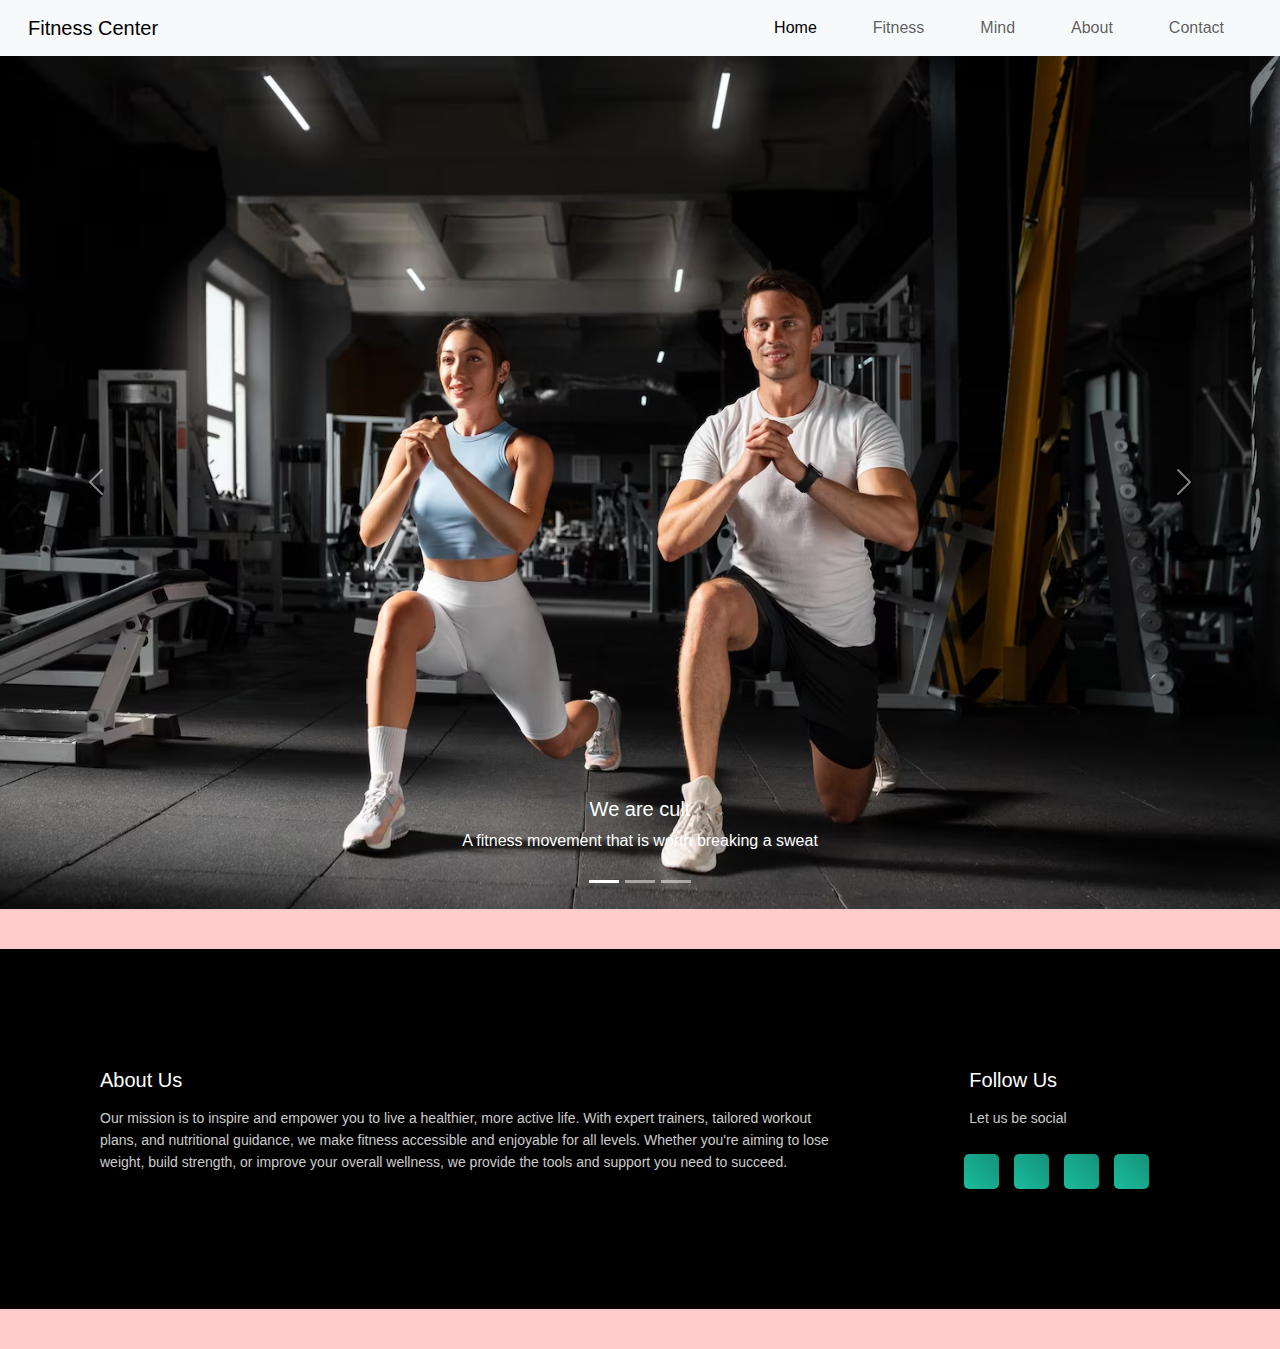
<file: index.html>
<!DOCTYPE html>
<html lang="en">

<head>
    <meta charset="UTF-8">
    <meta name="viewport" content="width=device-width, initial-scale=1.0">
    <title>Fitness Center - Home</title>
    <link rel="stylesheet" href="style.css">
    <link href="https://cdn.jsdelivr.net/npm/bootstrap@5.0.2/dist/css/bootstrap.min.css" rel="stylesheet">
    <link rel="stylesheet" href="https://cdnjs.cloudflare.com/ajax/libs/font-awesome/6.6.0/css/all.min.css" integrity="sha512-Kc323vGBEqzTmouAECnVceyQqyqdsSiqLQISBL29aUW4U/M7pSPA/gEUZQqv1cwx4OnYxTxve5UMg5GT6L4JJg==" crossorigin="anonymous" referrerpolicy="no-referrer" />
</head>

<body>
    <nav class="navbar navbar-expand-lg navbar-light bg-light px-3">
        <div class="container-fluid">
            <a class="navbar-brand" href="index.html">Fitness Center</a>
            <button class="navbar-toggler" type="button" data-bs-toggle="collapse"
                data-bs-target="#navbarSupportedContent">
                <span class="navbar-toggler-icon"></span>
            </button>
            <div class="collapse navbar-collapse" id="navbarSupportedContent">
                <ul class="navbar-nav ms-auto mb-2 mb-lg-0 text-center">
                    <li class="nav-item"><a class="nav-link active" href="index.html">Home</a></li>
                    <li class="nav-item"><a class="nav-link" href="fitness.html">Fitness</a></li>
                    <li class="nav-item"><a class="nav-link" href="mind.html">Mind</a></li>
                    <li class="nav-item"><a class="nav-link" href="about.html">About</a></li>
                    <li class="nav-item"><a class="nav-link" href="contact.html">Contact</a></li>
                </ul>
            </div>
        </div>
    </nav>

    <header>
        <div id="carouselExampleCaptions" class="carousel slide" data-bs-ride="carousel">
            <!-- SLIDER IMG  -->

            <div id="carouselExampleCaptions" class="carousel slide" data-bs-ride="carousel">
                <div class="carousel-indicators">
                    <button type="button" data-bs-target="#carouselExampleCaptions" data-bs-slide-to="0" class="active"
                        aria-current="true" aria-label="Slide 1"></button>
                    <button type="button" data-bs-target="#carouselExampleCaptions" data-bs-slide-to="1"
                        aria-label="Slide 2"></button>
                    <button type="button" data-bs-target="#carouselExampleCaptions" data-bs-slide-to="2"
                        aria-label="Slide 3"></button>
                </div>
                <div class="carousel-inner">
                    <div class="carousel-item active">
                        <img src="image/sider1.avif" class="d-block w-100" alt="sider1">
                        <div class="carousel-caption d-none d-md-block">
                            <h5>We are cult</h5>
                            <p>A fitness movement that is worth breaking a sweat</p>
                        </div>
                    </div>
                    <div class="carousel-item">
                        <img src="image/sider2.jpg" class="d-block w-100" alt="sider2">
                        <div class="carousel-caption d-none d-md-block">
                        </div>
                    </div>
                    <div class="carousel-item">
                        <img src="image/slider3.webp" class="d-block w-100" alt="slider3">
                        <div class="carousel-caption d-none d-md-block">
                        </div>
                    </div>
                </div>
                <button class="carousel-control-prev" type="button" data-bs-target="#carouselExampleCaptions"
                    data-bs-slide="prev">
                    <span class="carousel-control-prev-icon" aria-hidden="true"></span>
                    <span class="visually-hidden">Previous</span>
                </button>
                <button class="carousel-control-next" type="button" data-bs-target="#carouselExampleCaptions"
                    data-bs-slide="next">
                    <span class="carousel-control-next-icon" aria-hidden="true"></span>
                    <span class="visually-hidden">Next</span>
                </button>
            </div>

        </div>
    </header>

    <footer class="custom-footer">
        <div class="footer-container">
            <div class="row">
                <div class="col-md-8">
                    <h5>About Us</h5>
                    <p>
                        Our mission is to inspire and empower you to live a healthier, more active life. With expert
                        trainers,
                        tailored workout plans, and nutritional guidance, we make fitness accessible and enjoyable for
                        all levels.
                        Whether you're aiming to lose weight, build strength, or improve your overall wellness, we
                        provide the tools
                        and support you need to succeed.
                    </p>
                </div>
                <div class="col-md-4">
                    <h5>Follow Us</h5>
                    <p>Let us be social</p>
                    <div class="social-icons">
                        <a href="#" class="social-icon"><i class="fa-brands fa-facebook-f"></i></a>
                        <a href="#" class="social-icon"><i class="fa-brands fa-instagram"></i></a>
                        <a href="#" class="social-icon"><i class="fa-brands fa-twitter"></i></a>
                        <a href="#" class="social-icon"><i class="fa-brands fa-youtube"></i></a>
                    </div>
                </div>
            </div>
        </div>
    </footer>

    <script src="https://cdn.jsdelivr.net/npm/@popperjs/core@2.9.2/dist/umd/popper.min.js"></script>
    <script src="https://cdn.jsdelivr.net/npm/bootstrap@5.0.2/dist/js/bootstrap.min.js"></script>
    <script src="https://cdn.jsdelivr.net/npm/@popperjs/core@2.9.2/dist/umd/popper.min.js"
        integrity="sha384-IQsoLXl5PILFhosVNubq5LC7Qb9DXgDA9i+tQ8Zj3iwWAwPtgFTxbJ8NT4GN1R8p"
        crossorigin="anonymous"></script>
    <script src="https://cdn.jsdelivr.net/npm/bootstrap@5.0.2/dist/js/bootstrap.min.js"
        integrity="sha384-cVKIPhGWiC2Al4u+LWgxfKTRIcfu0JTxR+EQDz/bgldoEyl4H0zUF0QKbrJ0EcQF"
        crossorigin="anonymous"></script>
</body>

</html>
</file>
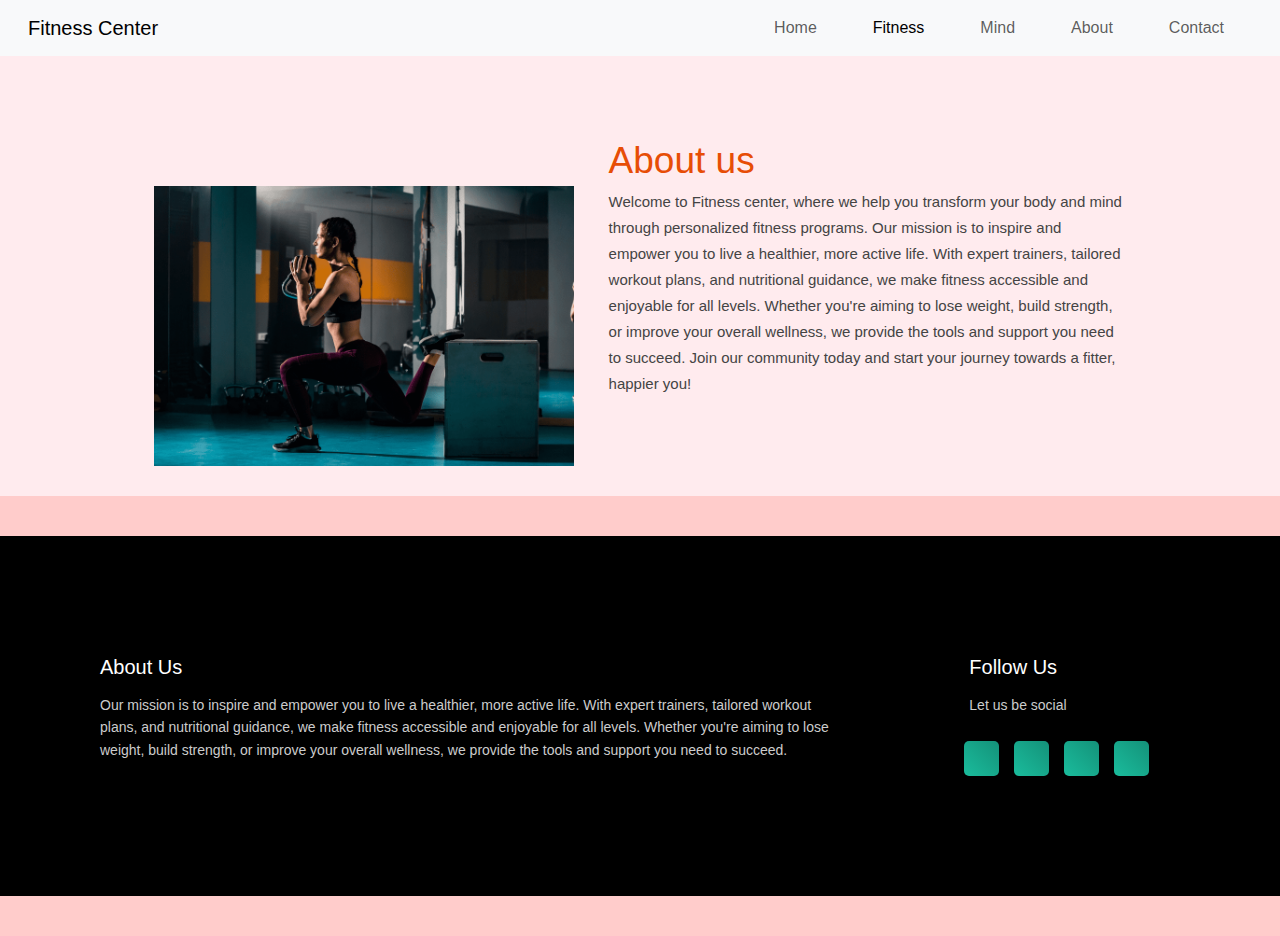
<file: about.html>
<!DOCTYPE html>
<html lang="en">

<head>
    <meta charset="UTF-8">
    <meta name="viewport" content="width=device-width, initial-scale=1.0">
    <title>Fitness Center - Fitness</title>
    <link rel="stylesheet" href="style.css">
    <link href="https://cdn.jsdelivr.net/npm/bootstrap@5.0.2/dist/css/bootstrap.min.css" rel="stylesheet">
    <link rel="stylesheet" href="https://cdnjs.cloudflare.com/ajax/libs/font-awesome/6.6.0/css/all.min.css" integrity="sha512-Kc323vGBEqzTmouAECnVceyQqyqdsSiqLQISBL29aUW4U/M7pSPA/gEUZQqv1cwx4OnYxTxve5UMg5GT6L4JJg==" crossorigin="anonymous" referrerpolicy="no-referrer" />
</head>

<body>
    <!-- Include the navbar for navigation -->
    <nav class="navbar navbar-expand-lg navbar-light bg-light px-3">
        <div class="container-fluid">
            <a class="navbar-brand" href="index.html">Fitness Center</a>
            <button class="navbar-toggler" type="button" data-bs-toggle="collapse"
                data-bs-target="#navbarSupportedContent">
                <span class="navbar-toggler-icon"></span>
            </button>
            <div class="collapse navbar-collapse" id="navbarSupportedContent">
                <ul class="navbar-nav ms-auto mb-2 mb-lg-0 text-center">
                    <li class="nav-item"><a class="nav-link" href="index.html">Home</a></li>
                    <li class="nav-item"><a class="nav-link active" href="fitness.html">Fitness</a></li>
                    <li class="nav-item"><a class="nav-link" href="mind.html">Mind</a></li>
                    <li class="nav-item"><a class="nav-link" href="about.html">About</a></li>
                    <li class="nav-item"><a class="nav-link" href="contact.html">Contact</a></li>
                </ul>
            </div>
        </div>
    </nav>

    <section id="about-section">

        <!-- about left  -->
        <div class="about-left">
            <img src="image/about.png" alt="About Img" />
        </div>


        <div class="about-right">
            <h1>About us</h1>
            <p>Welcome to Fitness center, where we help you transform your body and mind through personalized fitness
                programs. Our mission is to inspire and empower you to live a healthier, more active life. With expert
                trainers,
                tailored workout plans, and nutritional guidance, we make fitness accessible and enjoyable for all
                levels.
                Whether you're aiming to lose weight, build strength, or improve your overall wellness, we provide the
                tools and
                support you need to succeed. Join our community today and start your journey towards a fitter, happier
                you!
            </p>


        </div>
    </section>


    <footer class="custom-footer">
        <div class="footer-container">
            <div class="row">
                <div class="col-md-8">
                    <h5>About Us</h5>
                    <p>
                        Our mission is to inspire and empower you to live a healthier, more active life. With expert
                        trainers,
                        tailored workout plans, and nutritional guidance, we make fitness accessible and enjoyable for
                        all levels.
                        Whether you're aiming to lose weight, build strength, or improve your overall wellness, we
                        provide the tools
                        and support you need to succeed.
                    </p>
                </div>
                <div class="col-md-4">
                    <h5>Follow Us</h5>
                    <p>Let us be social</p>
                    <div class="social-icons">
                        <a href="#" class="social-icon"><i class="fa-brands fa-facebook-f"></i></a>
                        <a href="#" class="social-icon"><i class="fa-brands fa-instagram"></i></a>
                        <a href="#" class="social-icon"><i class="fa-brands fa-twitter"></i></a>
                        <a href="#" class="social-icon"><i class="fa-brands fa-youtube"></i></a>
                    </div>
                </div>
            </div>
        </div>
    </footer>

    <script src="https://cdn.jsdelivr.net/npm/@popperjs/core@2.9.2/dist/umd/popper.min.js"
        integrity="sha384-IQsoLXl5PILFhosVNubq5LC7Qb9DXgDA9i+tQ8Zj3iwWAwPtgFTxbJ8NT4GN1R8p"
        crossorigin="anonymous"></script>
    <script src="https://cdn.jsdelivr.net/npm/bootstrap@5.0.2/dist/js/bootstrap.min.js"
        integrity="sha384-cVKIPhGWiC2Al4u+LWgxfKTRIcfu0JTxR+EQDz/bgldoEyl4H0zUF0QKbrJ0EcQF"
        crossorigin="anonymous"></script>
</body>

</html>
</file>
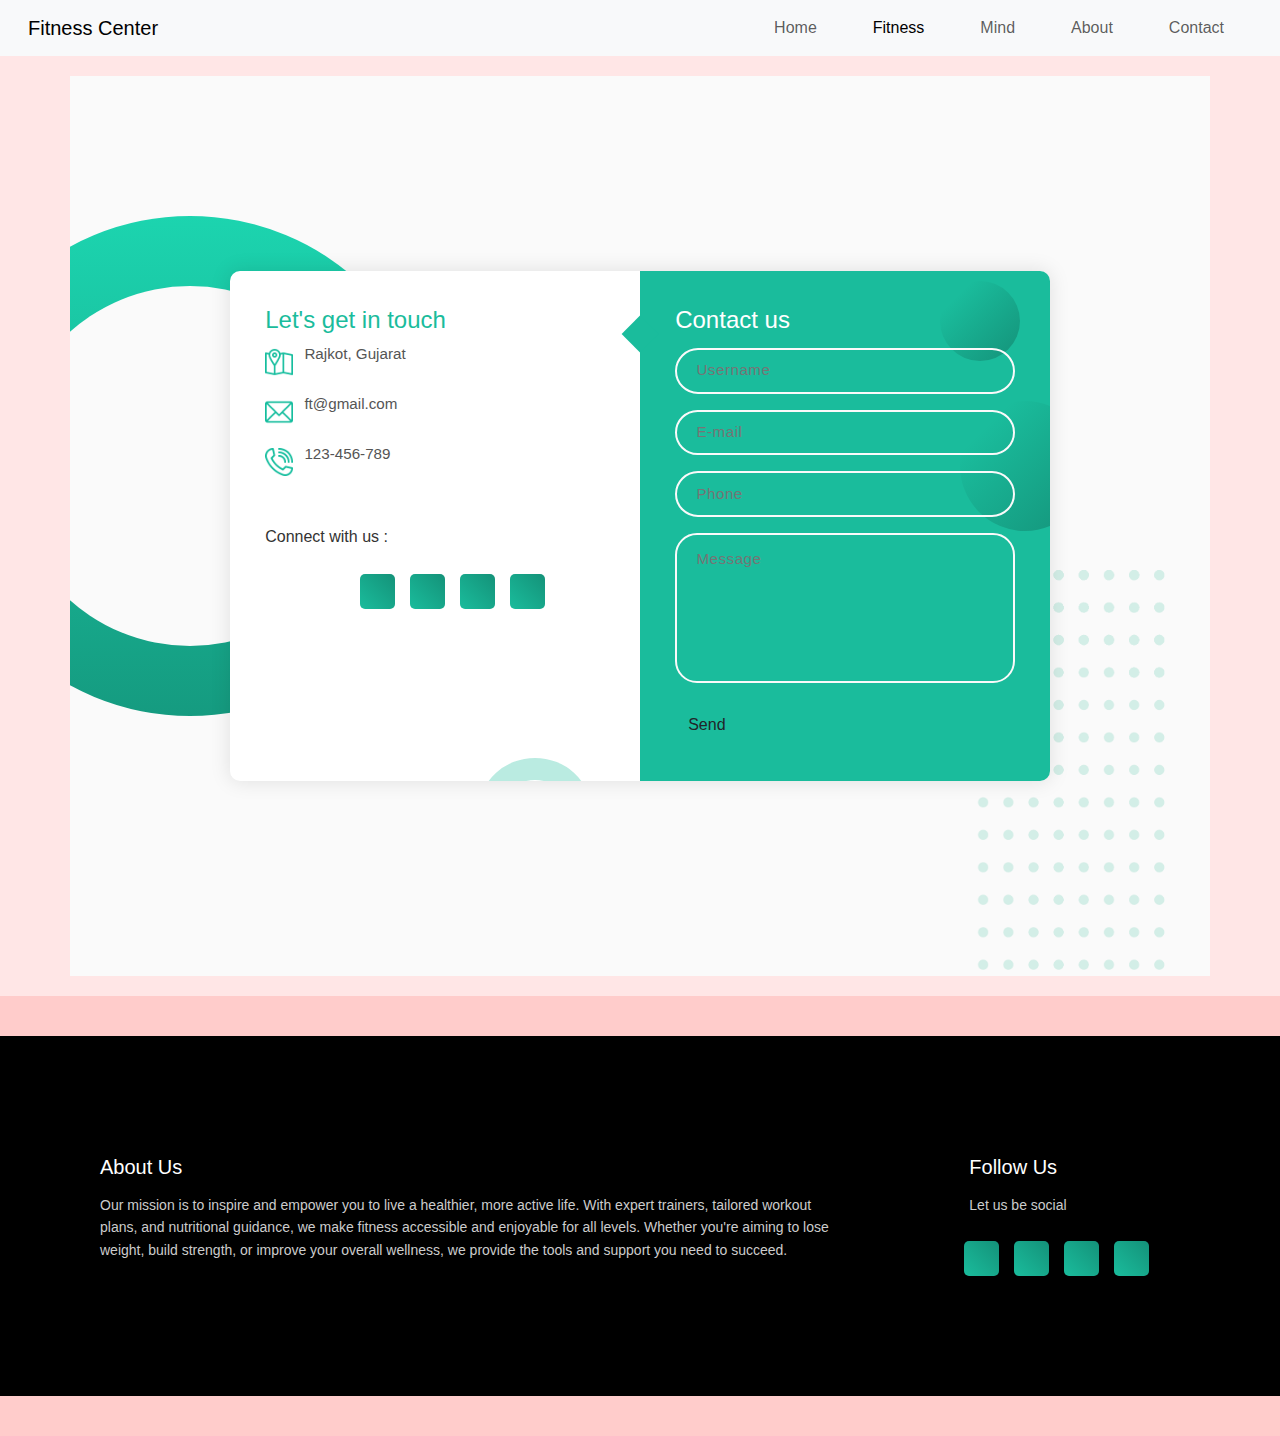
<file: contact.html>
<!DOCTYPE html>
<html lang="en">

<head>
    <meta charset="UTF-8">
    <meta name="viewport" content="width=device-width, initial-scale=1.0">
    <title>Fitness Center - Fitness</title>
    <link rel="stylesheet" href="style.css">
    <link href="https://cdn.jsdelivr.net/npm/bootstrap@5.0.2/dist/css/bootstrap.min.css" rel="stylesheet">
    <link rel="stylesheet" href="https://cdnjs.cloudflare.com/ajax/libs/font-awesome/6.6.0/css/all.min.css" integrity="sha512-Kc323vGBEqzTmouAECnVceyQqyqdsSiqLQISBL29aUW4U/M7pSPA/gEUZQqv1cwx4OnYxTxve5UMg5GT6L4JJg==" crossorigin="anonymous" referrerpolicy="no-referrer" />
</head>

<body>
    <nav class="navbar navbar-expand-lg navbar-light bg-light px-3">
        <div class="container-fluid">
            <a class="navbar-brand" href="index.html">Fitness Center</a>
            <button class="navbar-toggler" type="button" data-bs-toggle="collapse"
                data-bs-target="#navbarSupportedContent">
                <span class="navbar-toggler-icon"></span>
            </button>
            <div class="collapse navbar-collapse" id="navbarSupportedContent">
                <ul class="navbar-nav ms-auto mb-2 mb-lg-0 text-center">
                    <li class="nav-item"><a class="nav-link" href="index.html">Home</a></li>
                    <li class="nav-item"><a class="nav-link active" href="fitness.html">Fitness</a></li>
                    <li class="nav-item"><a class="nav-link" href="mind.html">Mind</a></li>
                    <li class="nav-item"><a class="nav-link" href="about.html">About</a></li>
                    <li class="nav-item"><a class="nav-link" href="contact.html">Contact</a></li>
                </ul>
            </div>
        </div>
    </nav>

    <section>

        <body>
            <div class="container">
                <span class="big-circle"></span>
                <img src="image/shape.png" class="square" alt="" />
                <div class="form">
                    <div class="contact-info">
                        <h3 class="title">Let's get in touch</h3>

                        <div class="info">
                            <div class="information">
                                <img src="image/location.png" class="icon" alt="" />
                                <p>Rajkot, Gujarat</p>
                            </div>
                            <div class="information">
                                <img src="image/email.png" class="icon" alt="" />
                                <p>ft@gmail.com</p>
                            </div>
                            <div class="information">
                                <img src="image/phone.png" class="icon" alt="" />
                                <p>123-456-789</p>
                            </div>
                        </div>

                        <div class="social-media">
                            <p>Connect with us :</p>
                            <div class="social-icons">
                                <a href="#">
                                    <i class="fab fa-facebook-f"></i>
                                </a>
                                <a href="#">
                                    <i class="fab fa-twitter"></i>
                                </a>
                                <a href="#">
                                    <i class="fab fa-instagram"></i>
                                </a>
                                <a href="#">
                                    <i class="fab fa-linkedin-in"></i>
                                </a>
                            </div>
                        </div>
                    </div>

                    <div class="contact-form">
                        <span class="circle one"></span>
                        <span class="circle two"></span>

                        <form action="index.html" autocomplete="off">
                            <h3 class="title">Contact us</h3>
                            <div class="input-container">
                                <input type="text" name="name" class="input" placeholder="Username" id="name" />

                                <span>Username</span>
                            </div>
                            <div class="input-container">
                                <input type="email" name="email" class="input" placeholder="E-mail" id="email" />

                                <span>Email</span>
                            </div>
                            <div class="input-container">
                                <input type="tel" name="phone" class="input" placeholder="Phone" id="phone" />

                                <span>Phone</span>
                            </div>
                            <div class="input-container textarea">
                                <textarea name="message" class="input" placeholder="Message" id="message"></textarea>

                                <span>Message</span>
                            </div>
                            <input type="submit" value="Send" class="btn" id="submit" />
                        </form>
                    </div>
                </div>
            </div>
    </section>


    <footer class="custom-footer">
        <div class="footer-container">
            <div class="row">
                <div class="col-md-8">
                    <h5>About Us</h5>
                    <p>
                        Our mission is to inspire and empower you to live a healthier, more active life. With expert
                        trainers,
                        tailored workout plans, and nutritional guidance, we make fitness accessible and enjoyable for
                        all levels.
                        Whether you're aiming to lose weight, build strength, or improve your overall wellness, we
                        provide the tools
                        and support you need to succeed.
                    </p>
                </div>
                <div class="col-md-4">
                    <h5>Follow Us</h5>
                    <p>Let us be social</p>
                    <div class="social-icons">
                        <a href="#" class="social-icon"><i class="fa-brands fa-facebook-f"></i></a>
                        <a href="#" class="social-icon"><i class="fa-brands fa-instagram"></i></a>
                        <a href="#" class="social-icon"><i class="fa-brands fa-twitter"></i></a>
                        <a href="#" class="social-icon"><i class="fa-brands fa-youtube"></i></a>
                    </div>
                </div>
            </div>
        </div>
    </footer>

    <script src="https://cdn.jsdelivr.net/npm/@popperjs/core@2.9.2/dist/umd/popper.min.js"
        integrity="sha384-IQsoLXl5PILFhosVNubq5LC7Qb9DXgDA9i+tQ8Zj3iwWAwPtgFTxbJ8NT4GN1R8p"
        crossorigin="anonymous"></script>
    <script src="https://cdn.jsdelivr.net/npm/bootstrap@5.0.2/dist/js/bootstrap.min.js"
        integrity="sha384-cVKIPhGWiC2Al4u+LWgxfKTRIcfu0JTxR+EQDz/bgldoEyl4H0zUF0QKbrJ0EcQF"
        crossorigin="anonymous"></script>

    <!-- Contact Us form validation -->

    <script>

        function validateForm() {

            var submit = document.getElementById("submit").addEventListener("submit")
            var name = document.getElementById("name").value.trim();
            var email = document.getElementById("email").value.trim();
            var phone = document.getElementById("phone").value.trim();
            var message = document.getElementById("message").value.trim();
            var emailPattern = /^[^ ]+@[^ ]+\.[a-z]{2,3}$/;
            var phonePattern = /^\d{10}$/;

            if (name == "" || email == "" || phone == "" || message == "") {
                alert("All fields are required.");
                console.log()
                return false;
            }
            if (!emailPattern.test(email)) {
                alert("Please enter a valid email address.");
                console.log()
                return false;
            }
            if (!phonePattern.test(phone)) {
                alert("Please enter a valid 10-digit phone number.");
                console.log()
                return false;
            }
            alert("Form submitted successfully!");
            return true;
        }
    </script>

</body>

</html>
</file>
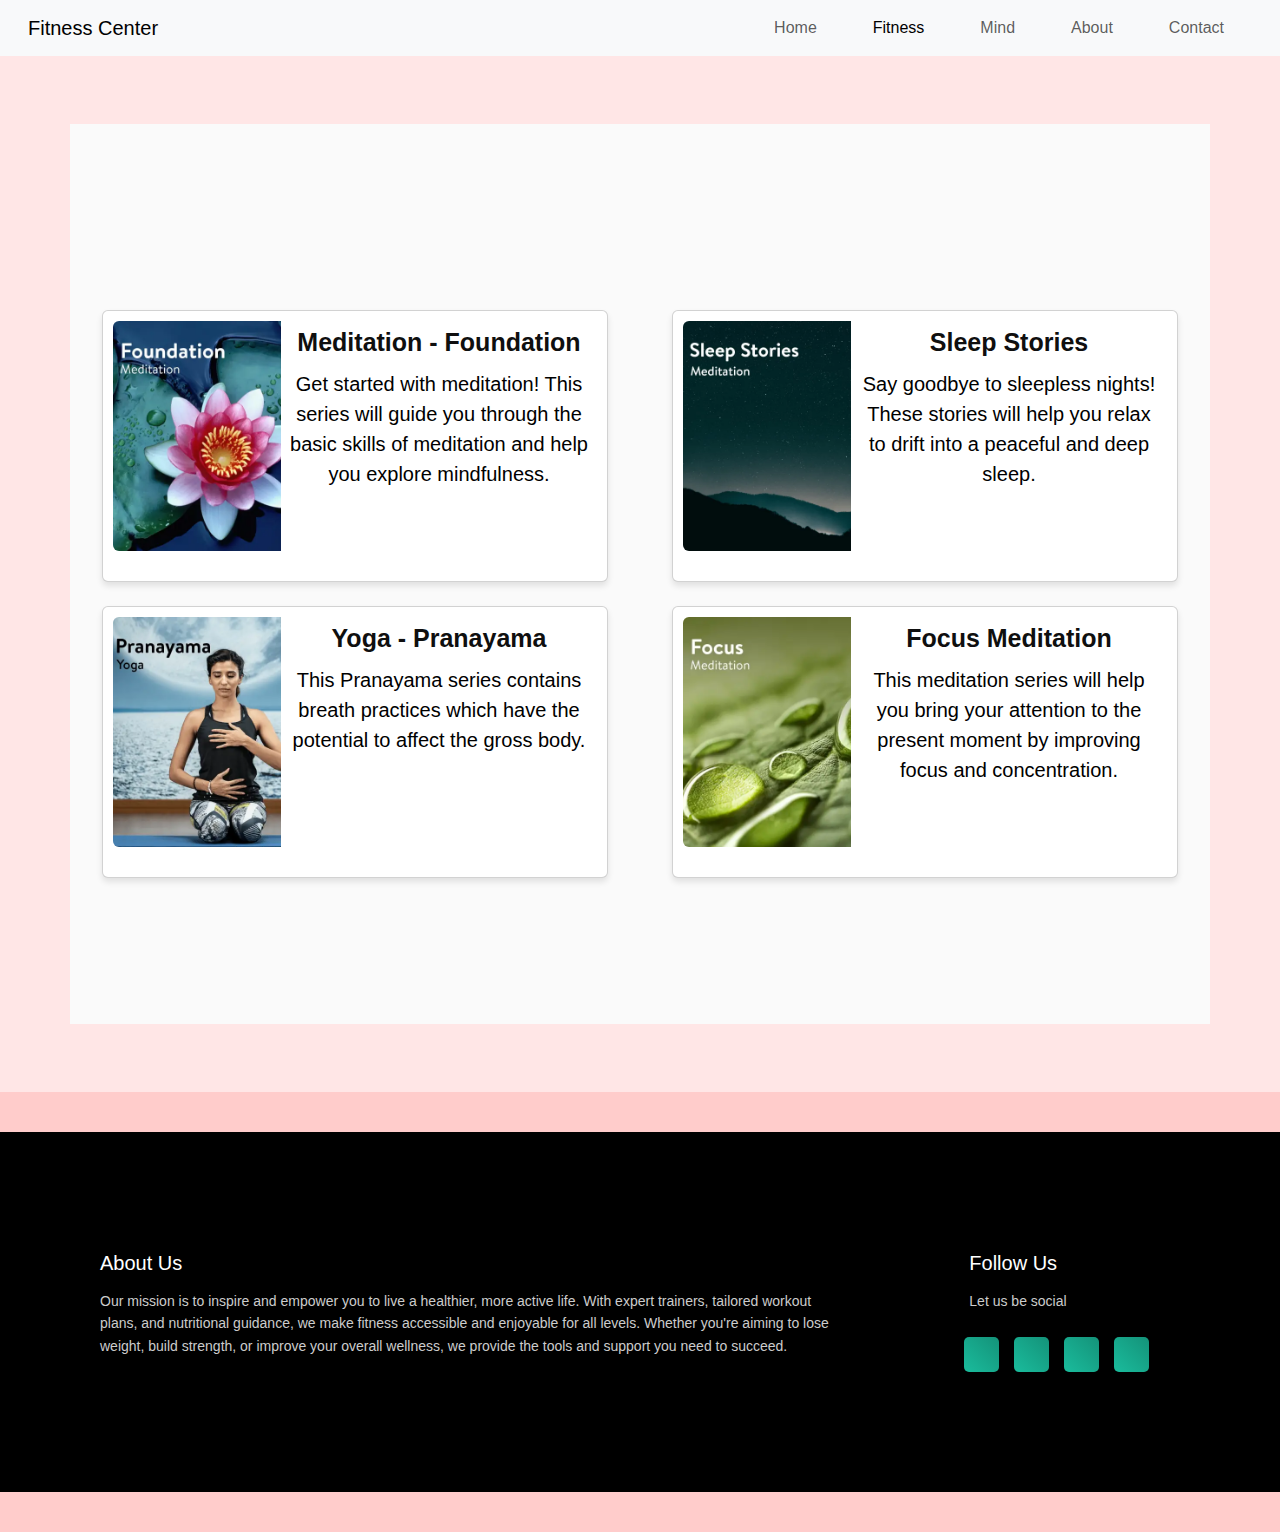
<file: mind.html>
<!DOCTYPE html>
<html lang="en">

<head>
    <meta charset="UTF-8">
    <meta name="viewport" content="width=device-width, initial-scale=1.0">
    <title>Fitness Center - Fitness</title>
    <link rel="stylesheet" href="style.css">
    <link href="https://cdn.jsdelivr.net/npm/bootstrap@5.0.2/dist/css/bootstrap.min.css" rel="stylesheet">
    <link rel="stylesheet" href="https://cdnjs.cloudflare.com/ajax/libs/font-awesome/6.6.0/css/all.min.css" integrity="sha512-Kc323vGBEqzTmouAECnVceyQqyqdsSiqLQISBL29aUW4U/M7pSPA/gEUZQqv1cwx4OnYxTxve5UMg5GT6L4JJg==" crossorigin="anonymous" referrerpolicy="no-referrer" />
</head>

<body>
    <nav class="navbar navbar-expand-lg navbar-light bg-light px-3">
        <div class="container-fluid">
            <a class="navbar-brand" href="index.html">Fitness Center</a>
            <button class="navbar-toggler" type="button" data-bs-toggle="collapse"
                data-bs-target="#navbarSupportedContent">
                <span class="navbar-toggler-icon"></span>
            </button>
            <div class="collapse navbar-collapse" id="navbarSupportedContent">
                <ul class="navbar-nav ms-auto mb-2 mb-lg-0 text-center">
                    <li class="nav-item"><a class="nav-link" href="index.html">Home</a></li>
                    <li class="nav-item"><a class="nav-link active" href="fitness.html">Fitness</a></li>
                    <li class="nav-item"><a class="nav-link" href="mind.html">Mind</a></li>
                    <li class="nav-item"><a class="nav-link" href="about.html">About</a></li>
                    <li class="nav-item"><a class="nav-link" href="contact.html">Contact</a></li>
                </ul>
            </div>
        </div>
    </nav>

    <section>

        <div class="container my-5">
            <div class="row g-4">
                <div class="col-md-6">
                    <div class="card h-100">
                        <div class="row g-0">
                            <div class="col-4">
                                <img src="image/mind1.webp" class="img-fluid rounded-start" alt="Foundation Meditation">
                            </div>
                            <div class="col-8">
                                <div class="card-body">
                                    <h5 class="card1-title">Meditation - Foundation</h5>
                                    <p class="card1-text">Get started with meditation! This series will guide you
                                        through
                                        the basic skills of meditation and help you explore mindfulness.</p>
                                </div>
                            </div>
                        </div>
                    </div>
                </div>
                <div class="col-md-6">
                    <div class="card h-100">
                        <div class="row g-0">
                            <div class="col-4">
                                <img src="image/mind2.webp" class="img-fluid rounded-start" alt="Sleep Stories">
                            </div>
                            <div class="col-8">
                                <div class="card-body">
                                    <h5 class="card1-title">Sleep Stories</h5>
                                    <p class="card1-text">Say goodbye to sleepless nights! These stories will help you
                                        relax to drift into a peaceful and deep sleep.</p>
                                </div>
                            </div>
                        </div>
                    </div>
                </div>
                <div class="col-md-6">
                    <div class="card h-100">
                        <div class="row g-0">
                            <div class="col-4">
                                <img src="image/mind3.webp" class="img-fluid rounded-start" alt="Yoga Pranayama">
                            </div>
                            <div class="col-8">
                                <div class="card-body">
                                    <h5 class="card1-title">Yoga - Pranayama</h5>
                                    <p class="card1-text">This Pranayama series contains breath practices which have the
                                        potential to affect the gross body.</p>
                                </div>
                            </div>
                        </div>
                    </div>
                </div>
                <div class="col-md-6">
                    <div class="card h-100">
                        <div class="row g-0">
                            <div class="col-4">
                                <img src="image/mind4.webp" class="img-fluid rounded-start" alt="Focus Meditation">
                            </div>
                            <div class="col-8">
                                <div class="card-body">
                                    <h5 class="card1-title">Focus Meditation</h5>
                                    <p class="card1-text">This meditation series will help you bring your attention to
                                        the present moment by improving focus and concentration.</p>
                                </div>
                            </div>
                        </div>
                    </div>
                </div>
            </div>
        </div>
    </section>


    <footer class="custom-footer">
        <div class="footer-container">
            <div class="row">
                <div class="col-md-8">
                    <h5>About Us</h5>
                    <p>
                        Our mission is to inspire and empower you to live a healthier, more active life. With expert
                        trainers,
                        tailored workout plans, and nutritional guidance, we make fitness accessible and enjoyable for
                        all levels.
                        Whether you're aiming to lose weight, build strength, or improve your overall wellness, we
                        provide the tools
                        and support you need to succeed.
                    </p>
                </div>
                <div class="col-md-4">
                    <h5>Follow Us</h5>
                    <p>Let us be social</p>
                    <div class="social-icons">
                        <a href="#" class="social-icon"><i class="fa-brands fa-facebook-f"></i></a>
                        <a href="#" class="social-icon"><i class="fa-brands fa-instagram"></i></a>
                        <a href="#" class="social-icon"><i class="fa-brands fa-twitter"></i></a>
                        <a href="#" class="social-icon"><i class="fa-brands fa-youtube"></i></a>
                    </div>
                </div>
            </div>
        </div>
    </footer>

    <script src="https://cdn.jsdelivr.net/npm/@popperjs/core@2.9.2/dist/umd/popper.min.js"
        integrity="sha384-IQsoLXl5PILFhosVNubq5LC7Qb9DXgDA9i+tQ8Zj3iwWAwPtgFTxbJ8NT4GN1R8p"
        crossorigin="anonymous"></script>
    <script src="https://cdn.jsdelivr.net/npm/bootstrap@5.0.2/dist/js/bootstrap.min.js"
        integrity="sha384-cVKIPhGWiC2Al4u+LWgxfKTRIcfu0JTxR+EQDz/bgldoEyl4H0zUF0QKbrJ0EcQF"
        crossorigin="anonymous"></script>
</body>

</html>
</file>
<file: style.css>
.navbar-nav .nav-link,
.btn-join {
    margin: 0 20px;
}
.carousel-inner img {
    height: auto;
    max-width: 100%;
}




/*  FITNESS PAGE */
.section-2 {
    background-color: #ffcccb; 
}


.cover {
  width: 100%;
  height: 55vmin;
  background: url("../assets/pexels-photo-452738.jpeg");
  background-position: -24rem -19rem;
  background-size: 150%;
  position: relative;
  background-color: #ea91e6;
}

.cover .overlay {
  position: absolute;
  top: 0;
  left: 0;
  width: 100%;
  height: 100%;
  z-index: 999;
}

.cover .content {
  width: 100%;
  height: 100%;
  background: rgba(0, 0, 0, 0.7);
  padding-top: 19vmin;
}

.cover .content > h1 {
  font-family: var(--Patua);
  font-size: 6vmin;
  color: whitesmoke;
}

.cover .content > p {
  font-family: var(--Rubik);
  font-size: 2vmin;
  color: #e5e5e5;
}

.numbers .rect {
  position: relative;
  z-index: 1;
  background: white;
  width: 17rem;
  height: 12rem;
  padding-top: 3.5vmin;
  margin: 1rem;
  border-radius: 0.5em;
  box-shadow: 1px 2px 50px 0px rgba(255, 0, 0, 0.349);
}

.numbers {
  margin-top: -15vmin;
}

.numbers .rect h1 {
  font-size: 5rem;
  color: tomato;
}

.numbers .rect > p {
  font-family: var(--Patua);
}

.purchase > h1 {
  padding-top: 15vmin;
  padding-bottom: 0.1em;
  font-family: var(--Lobster);
}

.purchase > p {
  color: var(--light-black);
  font-size: 3vmin;
  padding-bottom: 10vmin;
}

.purchase .cards .card {
  width: 22rem;
  margin: 3vmin 3vmin;
  background-color: black;
}

.cards div {
  padding: 0;
  margin: 0;
}

.cards .title {
  background: rgba(208, 241, 241, 0.199);
  padding: 1.4em 2.5em;
  font-size: 2vmin;
}

.pricing h1 {
    font-size: 30px; /* Set the font size for the price amount */ 
    margin-bottom: 20px; /* Add some space below the price */
}

.card .card-text {
  padding: 2.5rem 3rem;
  /* color: var(--light-black); */
  color: white;
}

.card-body .pricing {
  background: rgba(208, 241, 241, 0.199);
  border-top-right-radius: 170px;
  border-top-left-radius: 170px;
  color: white;
}

.card-body .pricing > h1 {
  font-size: 8vmin;
  padding: 1em 0.5em;
}

  /* MIND PAGE */

/* Overall body styling */
body {
    background-color: #f5f5f7; /* Light background color */
}

/* Section styling */
section {
    background-color: #ffe6e6; /* Light pink background */
    padding: 20px 0; /* Padding for the section */
}

/* Card styling */
.card {
    border: none; /* Remove card border */
    box-shadow: 0 4px 8px rgba(0, 0, 0, 0.1); /* Add subtle shadow */
    border-radius: 10px; /* Rounded corners */
    margin: 10px; /* Margin to separate the cards */
}

/* Image styling */
.card img {
    height: 100%; /* Make image take full height */
    object-fit: cover; /* Cover the card area */
    border-top-left-radius: 10px; /* Rounded corners for the image */
    border-bottom-left-radius: 10px;
    margin: 10px 0 10px 10px; /* Margin: top 10px, bottom 10px, left 10px */
}

/* Card body styling */
.card-body {
    padding: 20px; /* Padding inside the card */
    color: #000; /* Text color set to black */
}

/* Card title styling */
.card1-title {
    font-size: 25px; /* Font size for the title */
    font-weight: bold;
    color: #0f0f0f; /* Set the text color to black */
    margin-bottom: 12px; /* Add margin below the title */
}

/* Card text styling */
.card1-text {
    font-size: 20px; /* Font size for the description */
    color: #000; /* Text color set to black */
    margin-bottom: 15px; /* Add margin below the text */
}

/* Additional styling for cards with purchase price */
.pricing1 h1 {
    font-size: 36px; /* Font size for the price */
    font-weight: bold; /* Bold text */
    color: #0a0a0a; /* Dark text color */
    margin-bottom: 20px; /* Space below the price */
}

/* Additional card styling */
.card {
    margin: 20px; /* Add some margin to separate the cards */
    border: none; /* No border */
    box-shadow: 0px 4px 6px rgba(0, 0, 0, 0.1); /* Slight shadow */
    border-radius: 8px; /* Rounded corners */
}

/* Center card content */
.card-body {
    padding: 30px; /* Extra padding */
    text-align: center; /* Center the text */
}

  

  /*About PAGE */

  @import url('https://fonts.googleapis.com/css2?family=Poppins:wght@400;500;600&display=swap');

  * {
      padding: 0;
      margin: 0;
      box-sizing: border-box;
      font-family: 'Poppins', sans-serif;
  }
  
  #about-section {
      width: 100%;
      height: auto;
      display: flex;
      justify-content: center; /* Center the image and content horizontally */
      align-items: center;
      padding: 80px 12%;
      gap: 35px; /* Add gap between the image and content */
      background-color: #ffebee; /* Light pink background color */
  }
  
  .about-left img {
      width: 420px;
      height: auto;
      transform: translateY(50px); /* Keep the translate effect */
  }
  
  .about-right {
      width: 54%;
  }
  
  .about-right h1 {
      color: #e74d06;
      font-size: 37px;
      margin-bottom: 5px;
  }
  
  .about-right p {
      color: #444;
      line-height: 26px;
      font-size: 15px;
  }
  
  .about-right .address {
      margin: 35px 0;
  }
  
  .about-right .address ul li {
      margin-bottom: 5px;
  }
  
  .address .address-logo {
      margin-right: 15px;
      color: #e74d06;
  }
  
  .address .saprater {
      margin: 0 35px;
  }
  
/*contact PAGE*/
  
@import url("https://fonts.googleapis.com/css2?family=Poppins:wght@100;200;300;400;500;600;700;800&display=swap");

* {
  margin: 0;
  padding: 0;
  box-sizing: border-box;
}

body,
input,
textarea {
  font-family: "Poppins", sans-serif;
}

.container {
  position: relative;
  width: 100%;
  min-height: 100vh;
  padding: 2rem;
  background-color: #fafafa;
  overflow: hidden;
  display: flex;
  align-items: center;
  justify-content: center;
  
}

.form {
  width: 100%;
  max-width: 820px;
  background-color: #fff;
  border-radius: 10px;
  box-shadow: 0 0 20px 1px rgba(0, 0, 0, 0.1);
  z-index: 1000;
  overflow: hidden;
  display: grid;
  grid-template-columns: repeat(2, 1fr);
}

.contact-form {
  background-color: #1abc9c;
  position: relative;
}

.circle {
  border-radius: 50%;
  background: linear-gradient(135deg, transparent 20%, #149279);
  position: absolute;
}

.circle.one {
  width: 130px;
  height: 130px;
  top: 130px;
  right: -40px;
}

.circle.two {
  width: 80px;
  height: 80px;
  top: 10px;
  right: 30px;
}

.contact-form:before {
  content: "";
  position: absolute;
  width: 26px;
  height: 26px;
  background-color: #1abc9c;
  transform: rotate(45deg);
  top: 50px;
  left: -13px;
}

form {
  padding: 2.3rem 2.2rem;
  z-index: 10;
  overflow: hidden;
  position: relative;
}

.title {
  color: #fff;
  font-weight: 500;
  font-size: 1.5rem;
  line-height: 1;
  margin-bottom: 0.7rem;
}

.input-container {
  position: relative;
  margin: 1rem 0;
}

.input {
  width: 100%;
  outline: none;
  border: 2px solid #fafafa;
  background: none;
  padding: 0.6rem 1.2rem;
  color: #fff;
  font-weight: 500;
  font-size: 0.95rem;
  letter-spacing: 0.5px;
  border-radius: 25px;
  transition: 0.3s;
}

textarea.input {
  padding: 0.8rem 1.2rem;
  min-height: 150px;
  border-radius: 22px;
  resize: none;
  overflow-y: auto;
}

.input-container label {
  position: absolute;
  top: 50%;
  left: 15px;
  transform: translateY(-50%);
  padding: 0 0.4rem;
  color: #fafafa;
  font-size: 0.9rem;
  font-weight: 400;
  pointer-events: none;
  z-index: 1000;
  transition: 0.5s;
}

.input-container.textarea label {
  top: 1rem;
  transform: translateY(0);
}

.btn {
  padding: 0.6rem 1.3rem;
  background-color: #fff;
  border: 2px solid #fafafa;
  font-size: 0.95rem;
  color: #1abc9c;
  line-height: 1;
  border-radius: 25px;
  outline: none;
  cursor: pointer;
  transition: 0.3s;
  margin: 0;
}

.btn:hover {
  background-color: transparent;
  color: #fff;
}

.input-container span {
  position: absolute;
  top: 0;
  left: 25px;
  transform: translateY(-50%);
  font-size: 0.8rem;
  padding: 0 0.4rem;
  color: transparent;
  pointer-events: none;
  z-index: 500;
}

.input-container span:before,
.input-container span:after {
  content: "";
  position: absolute;
  width: 10%;
  opacity: 0;
  transition: 0.3s;
  height: 5px;
  background-color: #1abc9c;
  top: 50%;
  transform: translateY(-50%);
}

.input-container span:before {
  left: 50%;
}

.input-container span:after {
  right: 50%;
}

.input-container.focus label {
  top: 0;
  transform: translateY(-50%);
  left: 25px;
  font-size: 0.8rem;
}

.input-container.focus span:before,
.input-container.focus span:after {
  width: 50%;
  opacity: 1;
}

.contact-info {
  padding: 2.3rem 2.2rem;
  position: relative;
}

.contact-info .title {
  color: #1abc9c;
}

.text {
  color: #333;
  margin: 1.5rem 0 2rem 0;
}

.information {
  display: flex;
  color: #555;
  margin: 0.7rem 0;
  align-items: center;
  font-size: 0.95rem;
}

.icon {
  width: 28px;
  margin-right: 0.7rem;
}

.social-media {
  padding: 2rem 0 0 0;
}

.social-media p {
  color: #333;
}

.social-icons {
  display: flex;
  margin-top: 0.5rem;
}

.social-icons a {
  width: 35px;
  height: 35px;
  border-radius: 5px;
  background: linear-gradient(45deg, #1abc9c, #149279);
  color: #fff;
  text-align: center;
  line-height: 35px;
  margin-right: 0.5rem;
  transition: 0.3s;
}

.social-icons a:hover {
  transform: scale(1.05);
}

.contact-info:before {
  content: "";
  position: absolute;
  width: 110px;
  height: 100px;
  border: 22px solid #1abc9c;
  border-radius: 50%;
  bottom: -77px;
  right: 50px;
  opacity: 0.3;
}

.big-circle {
  position: absolute;
  width: 500px;
  height: 500px;
  border-radius: 50%;
  background: linear-gradient(to bottom, #1cd4af, #159b80);
  bottom: 50%;
  right: 50%;
  transform: translate(-40%, 38%);
}

.big-circle:after {
  content: "";
  position: absolute;
  width: 360px;
  height: 360px;
  background-color: #fafafa;
  border-radius: 50%;
  top: calc(50% - 180px);
  left: calc(50% - 180px);
}

.square {
  position: absolute;
  height: 400px;
  top: 50%;
  left: 50%;
  transform: translate(181%, 11%);
  opacity: 0.2;
}

@media (max-width: 850px) {
  .form {
    grid-template-columns: 1fr;
  }

  .contact-info:before {
    bottom: initial;
    top: -75px;
    right: 65px;
    transform: scale(0.95);
  }

  .contact-form:before {
    top: -13px;
    left: initial;
    right: 70px;
  }

  .square {
    transform: translate(140%, 43%);
    height: 350px;
  }

  .big-circle {
    bottom: 75%;
    transform: scale(0.9) translate(-40%, 30%);
    right: 50%;
  }

  .text {
    margin: 1rem 0 1.5rem 0;
  }

  .social-media {
    padding: 1.5rem 0 0 0;
  }
}

@media (max-width: 480px) {
  .container {
    padding: 1.5rem;
  }

  .contact-info:before {
    display: none;
  }

  .square,
  .big-circle {
    display: none;
  }

  form,
  .contact-info {
    padding: 1.7rem 1.6rem;
  }

  .text,
  .information,
  .social-media p {
    font-size: 0.8rem;
  }

  .title {
    font-size: 1.15rem;
  }

  .social-icons a {
    width: 30px;
    height: 30px;
    line-height: 30px;
  }

  .icon {
    width: 23px;
  }

  .input {
    padding: 0.45rem 1.2rem;
  }

  .btn {
    padding: 0.45rem 1.2rem;
  }
}

/* Footer styling */



.custom-footer {
    background-color: #ffcccb; /* Dark background */
    color: #ccc; /* Light gray text color */
    padding: 40px 0; /* Padding for the footer */
}

.footer-container {
  background-color:black;
  height: 40vh;
  display: flex;
  justify-content: center;
  align-items:center;
}

.custom-footer h5 {
    color: #ffffff; /* White color for headings */
    margin-bottom: 15px; /* Space below the headings */
}

.custom-footer p {
    font-size: 14px; /* Font size for text */
    line-height: 1.6; /* Line height for better readability */
}

.social-icons {
    margin-top: 25px; /* Margin above social icons */
    margin-left: 95px;
}

.social-icons a {
    color: #f06292; /* Pink color for social icons */
    margin-right: 15px; /* Space between icons */
    font-size: 18px; /* Font size for icons */
    transition: color 0.3s; /* Transition effect for color change */
}

.social-icons a:hover {
    color: #fff; /* White color on hover */
}
.social-icons a i{
  color: black;
}
.custom-footer h5 {
  color: white; /* White color for headings */
  margin-bottom: 15px; /* Space below the headings */
  margin-left: 100px;
}
.custom-footer p{
  margin-left: 100px;
}
</file>
